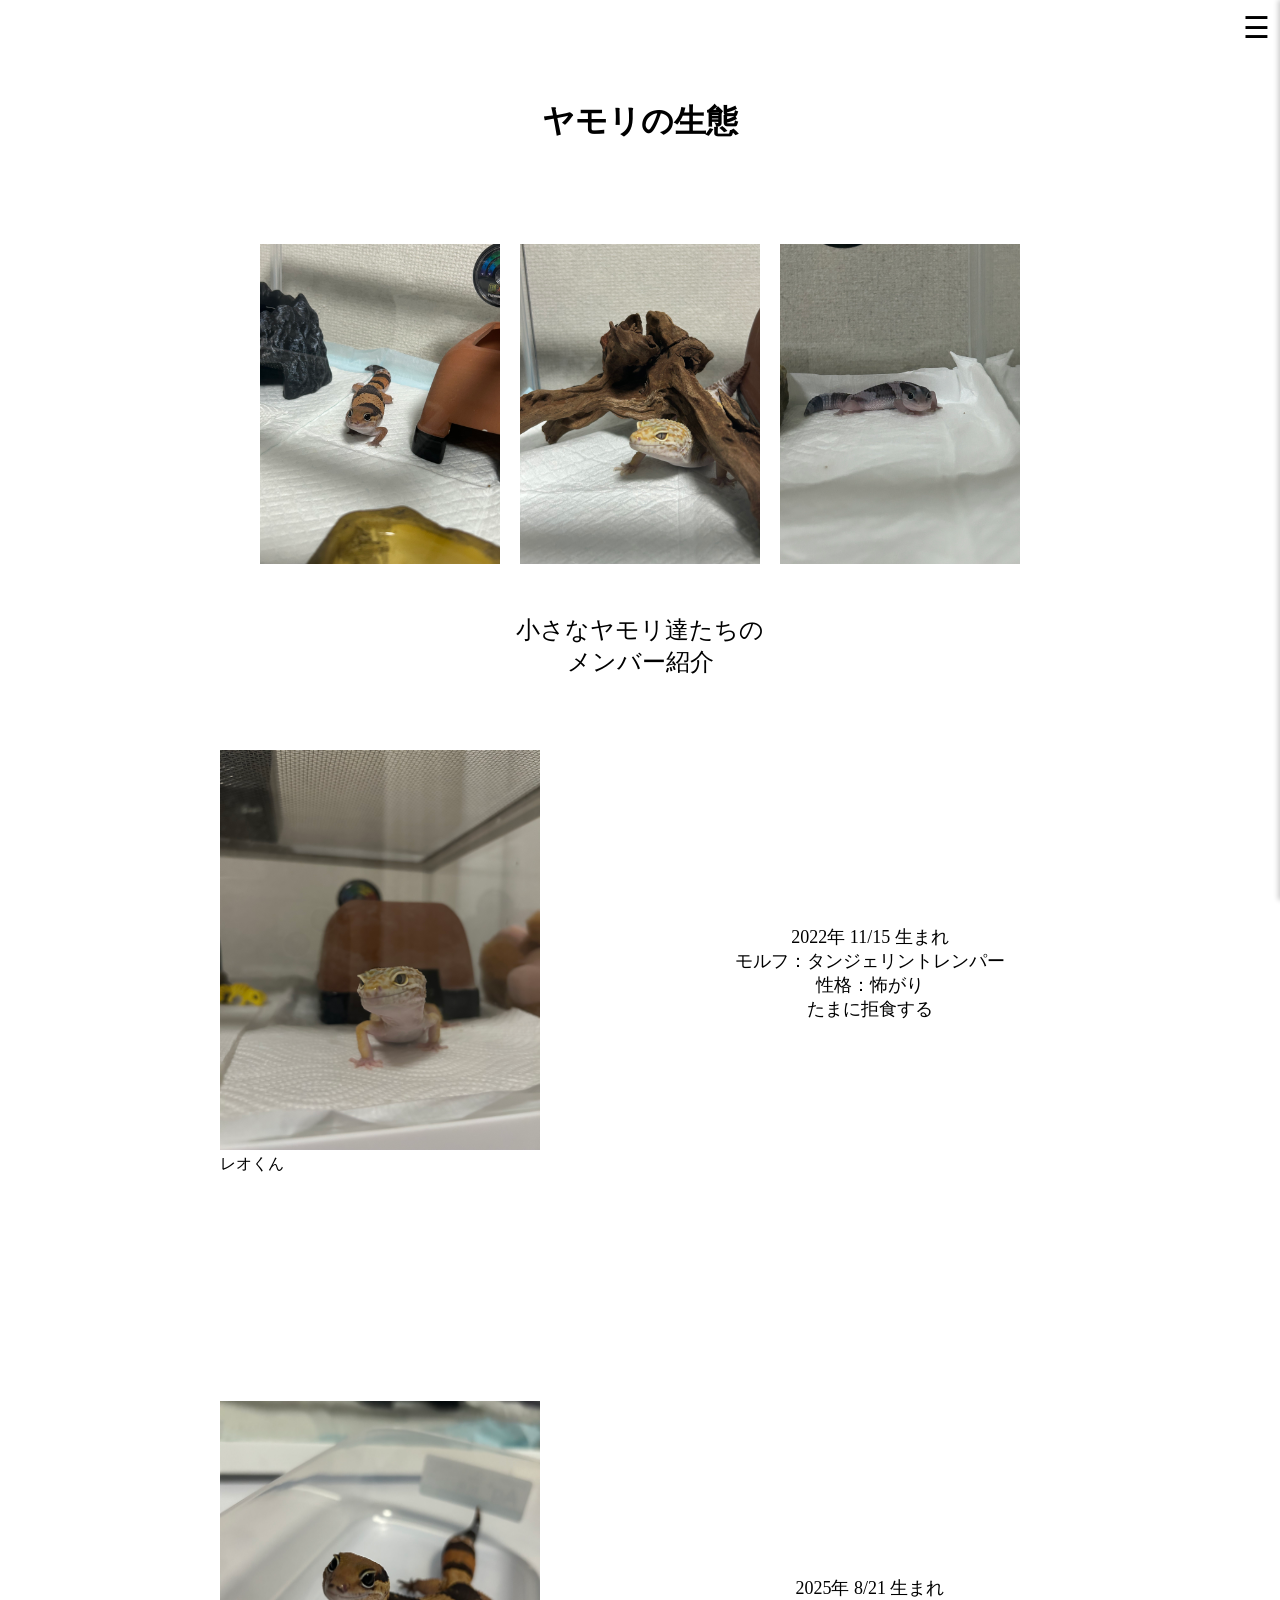
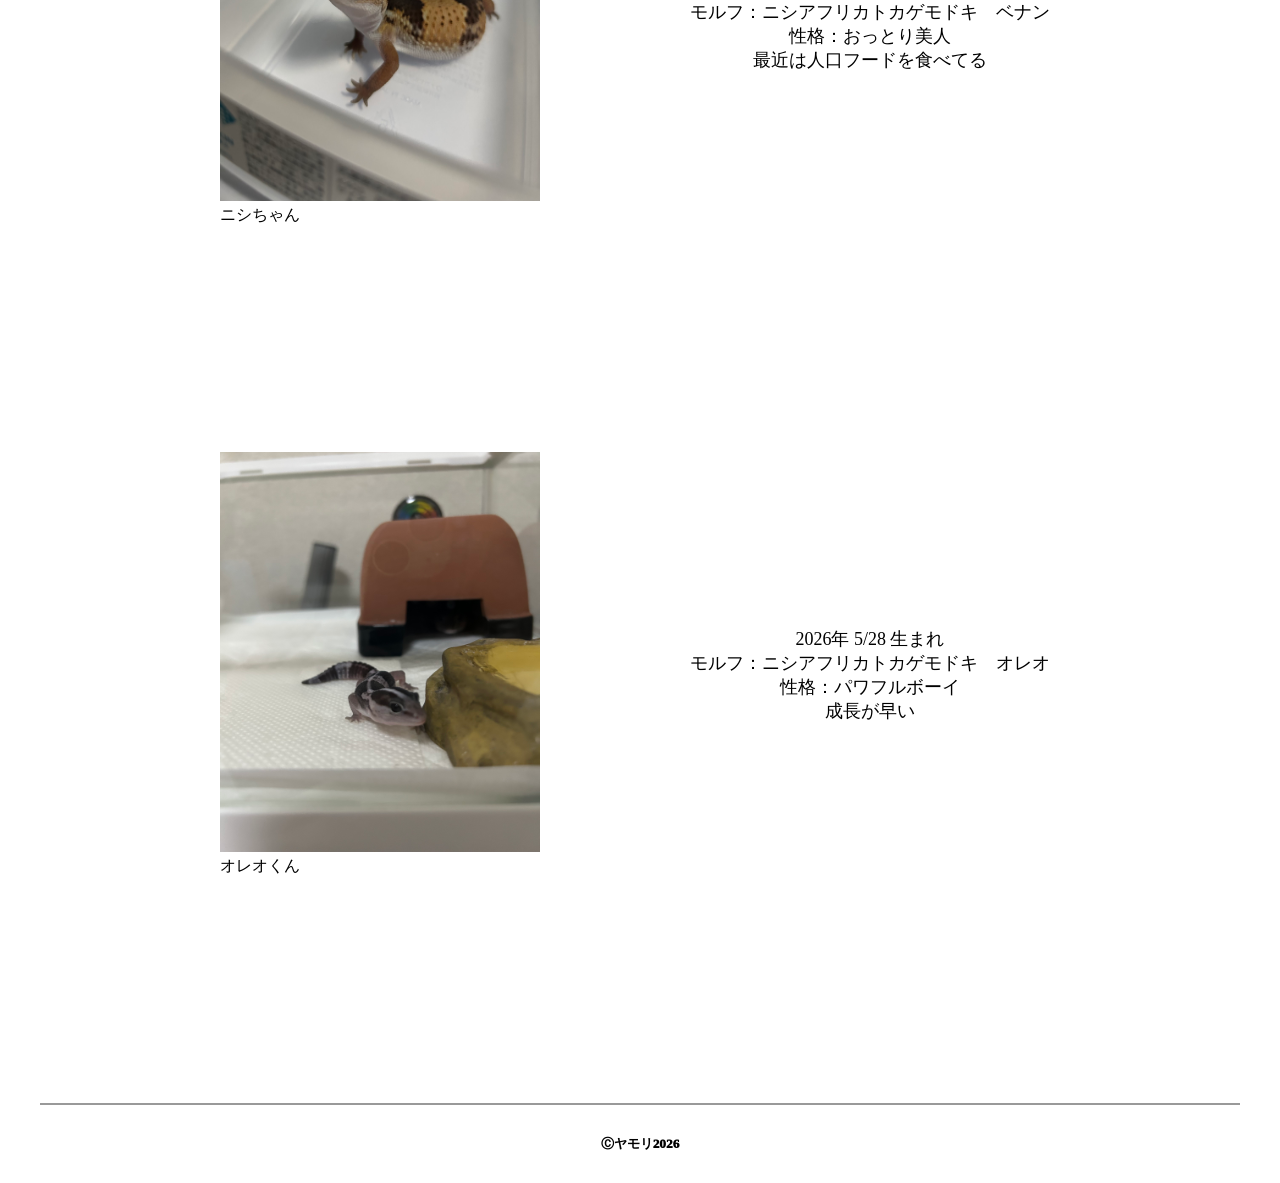
<file: index.html>
<!DOCTYPE html>
<html lang="en">

<head>
    <meta charset="UTF-8">
    <meta name="viewport" content="width=device-width, initial-scale=1.0">
    <title>サイト制作ヤモリ</title>
    <link rel="stylesheet" href="my.css">
    <link rel="shortcut icon" href="みかん.jpg" type="image/x-icon">
</head>

<body>

<div class="menu-btn">☰</div>
<nav class="menu">
<ul>
<li><a href="ecology.html">レオパとニシアフの生態</a></li>
<li><a href="#">ニシちゃんの１日</a></li>
<li><a href="#">グッズ</a></li>

</ul>
</nav>


    <div class="container">

        <h1>ヤモリの生態</h1>

        <div class="yoko">
            <img class="nishi1" src="nishi1.jpg">
            <img class="reo1" src="reo.jpg">
            <img class="oreo1" src="oreo2.jpg">
        </div>
        <p class="desc1">小さなヤモリ達たちの　<br>メンバー紹介</p>




        <div class="leo-box">
            <img src="レオ.jpg" class="leo-img">
            <p>レオくん</p>
            <p class="leo-desc">2022年 11/15 生まれ<br>
                モルフ：タンジェリントレンパー<br>
                性格：怖がり<br>
                たまに拒食する　
            </p>
        </div>



        <div class="nishi-box">
            <img src="ニシ２.jpg" class="nishi-img">
            <p>ニシちゃん</p>
            <p class="nishi-desc">2025年 8/21 生まれ<br>
                モルフ：ニシアフリカトカゲモドキ　ベナン<br>
                性格：おっとり美人<br>
                最近は人口フードを食べてる
            </p>

        </div>



        <div class="oreo-box">
            <img src="オレオ.jpg" class="oreo-img">
            <p>オレオくん</p>
            <p class="oreo-desc">2026年 5/28 生まれ<br>
                モルフ：ニシアフリカトカゲモドキ　オレオ<br>
                性格：パワフルボーイ<br>
                成長が早い
            </p>

        </div>



        <footer>
            <small class="footer-Gecko">Ⓒヤモリ2026</small>
        </footer>
    </div>
    <script src="gecko.js"></script>
</body>

</html>
</file>
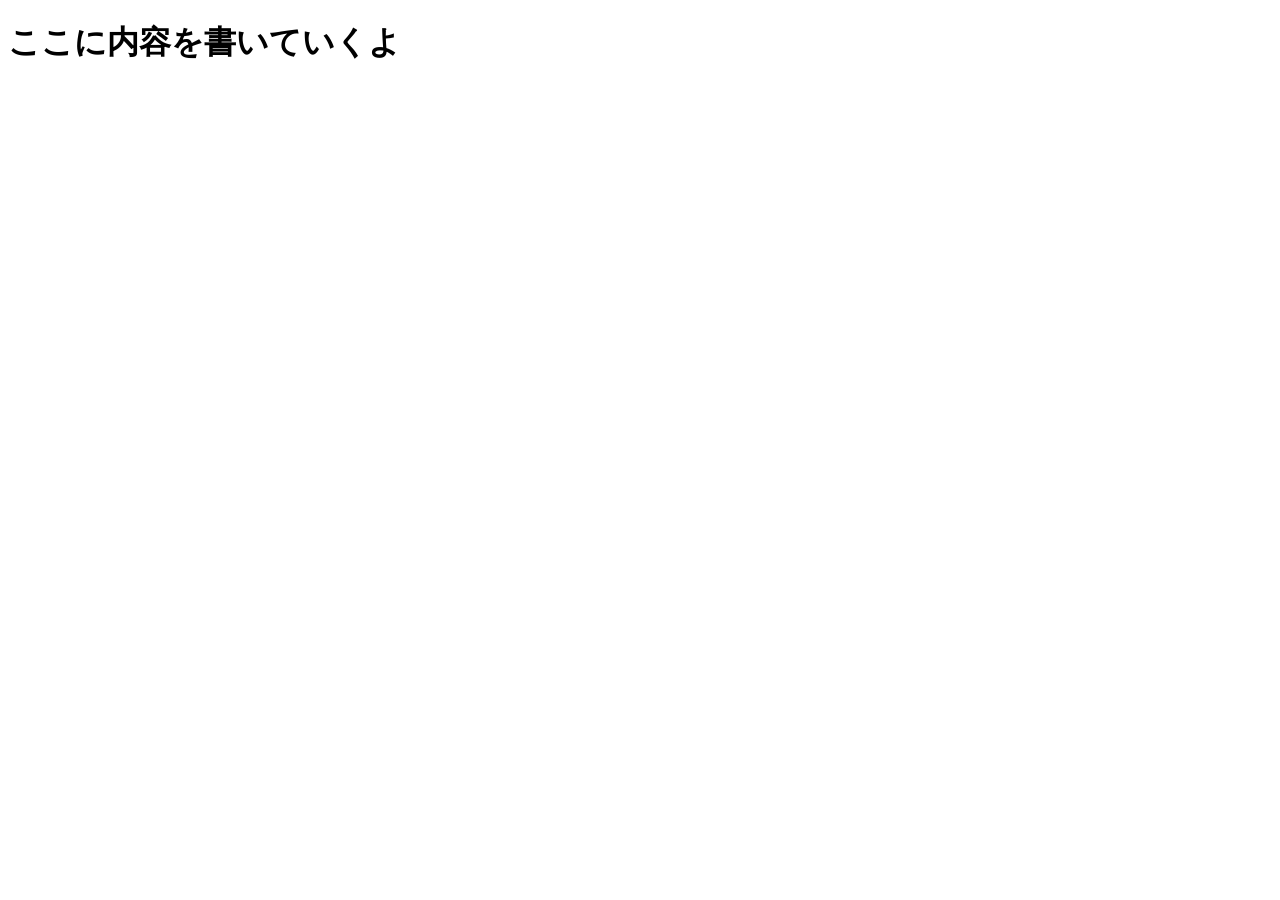
<file: ecology.html>
<!DOCTYPE html>
<html lang="en">
<head>
    <meta charset="UTF-8">
    <meta name="viewport" content="width=device-width, initial-scale=1.0">
    <title>leopa-ecology</title>
    <link rel="shortcut icon" href="レオパ.jpg" type="image/x-icon">

</head>
<body>
    <h1>ここに内容を書いていくよ</h1>
</body>
</html>
</file>
<file: my.css>
@charset "utf-8";

body {
    margin: 0;
}

h1,
h2,
h3,
p {
    margin: 0;
}

.container {
    max-width: 1200px;
    margin: 0 auto;
}

h1 {
    text-align: center;
    padding-bottom: 100px;
    padding-top: 100px;


}

.yoko {
    display: flex;
    gap: 20px;
    align-items: center;
    justify-content: center;
    margin-bottom: 50px;

}

.yoko img {
    width: 240px;
    height: 320px;
}




.desc1 {
    text-align: center;
    font-size: 24px;
    margin-bottom: 72px;

}

.leo-img {
    width: 320px;
    height: 400px;
}

.nishi-img {
    width: 320px;
    height: 400px;

}

.oreo-img {
    width: 320px;
    height: 400px;

}

.leo-box,
.nishi-box,
.oreo-box {
    transform: translateX(180px);
    margin-bottom: 130px;

}

.leo-desc,
.nishi-desc,
.oreo-desc {
    font-size: large;
    text-align: center;
    transform: translate(50px, -250px);
    /* X,Y を調整して赤丸へ */
}

.footer-Gecko {
    font-weight: 1000;
    padding: 30px 0;
    display: block;
    text-align: center;
    border-top: 2px solid #999;
}

/*ここから↓　右から出てくる動きを付ける*/

.menu {
  position: fixed;
  top: 0;
  right: -200px; /* 最初は画面外に隠す   なんで-200？　そう覚えるしかないかも　*/ 
  width: 200px;
  height: 100%;
  background: #fff;
  box-shadow: -2px 0 5px rgba(0,0,0,0.2);
  transition: right 0.3s;
}

.menu.open {
  right: 0; /* ボタンを押したら画面に出る */
}

.menu-btn {
  position: fixed; 
  top: 10px;
  right: 10px;
  font-size: 30px;
  cursor: pointer;
}
</file>
